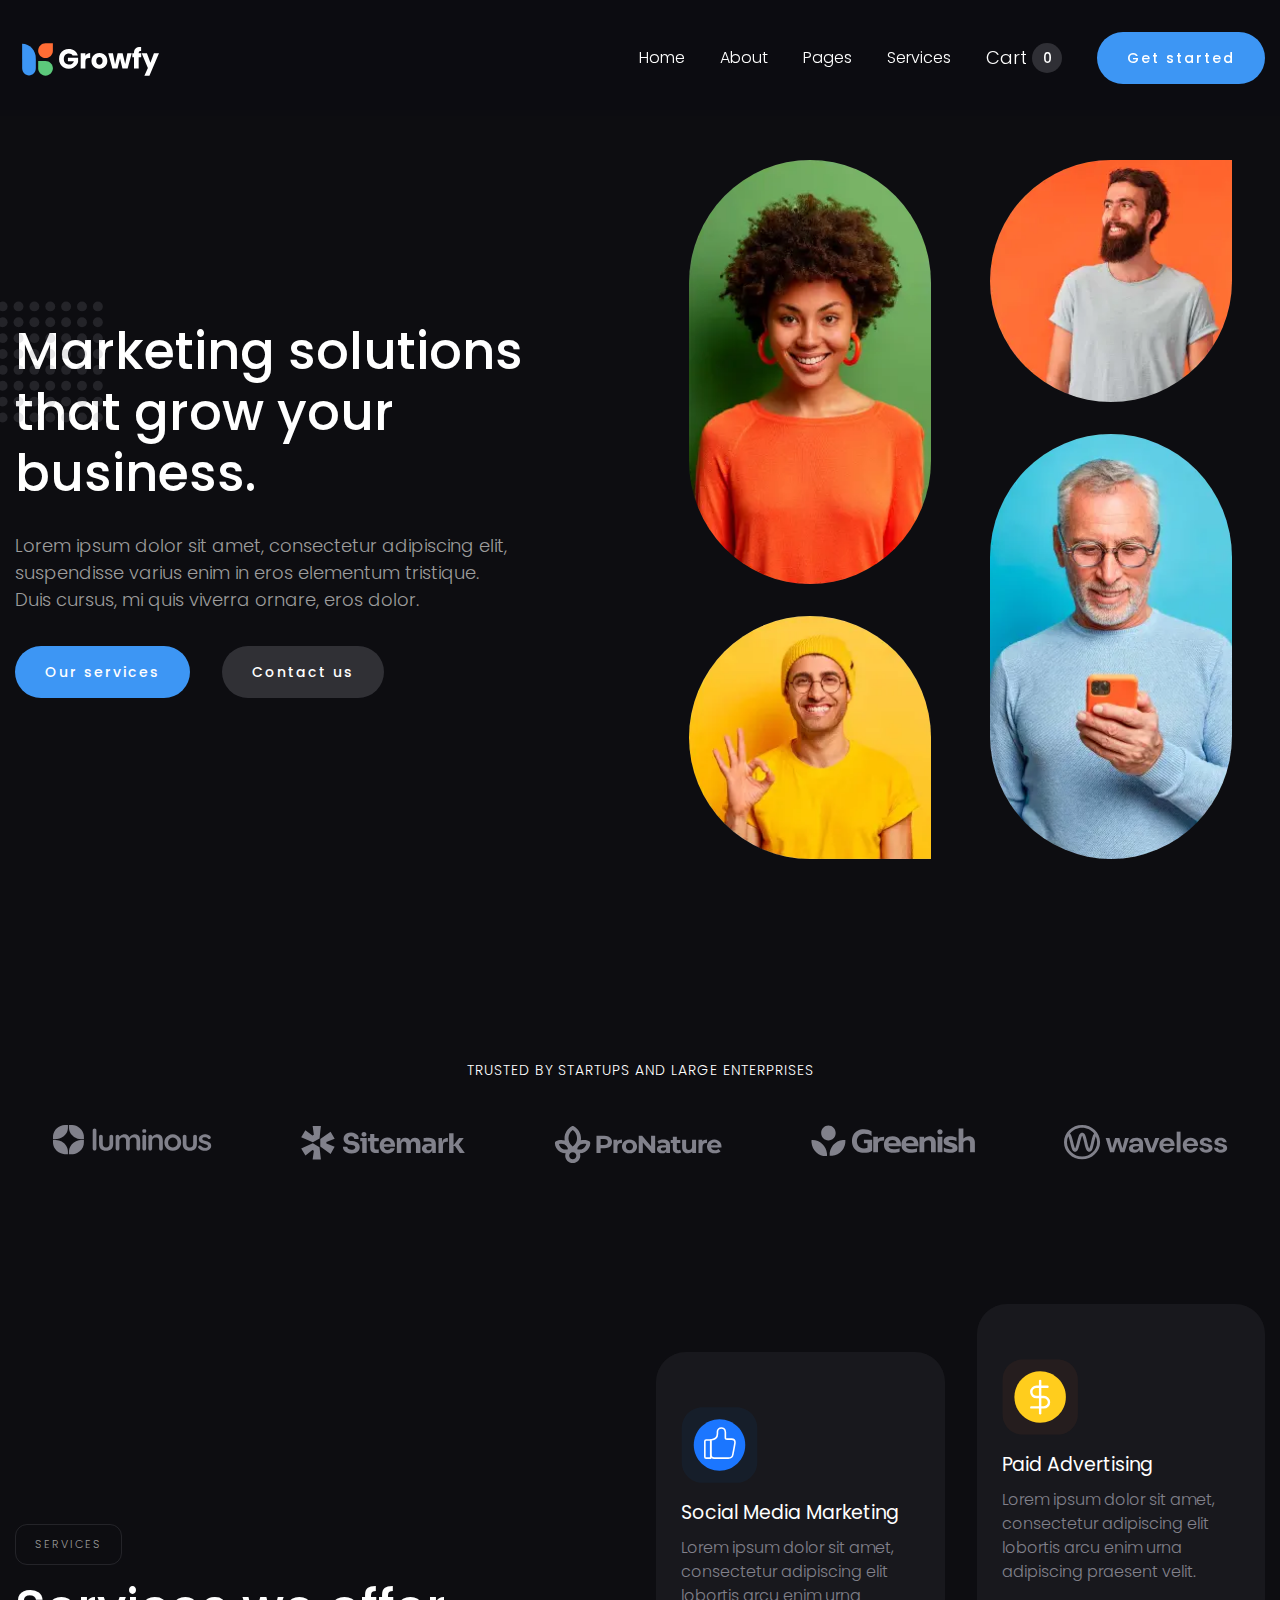
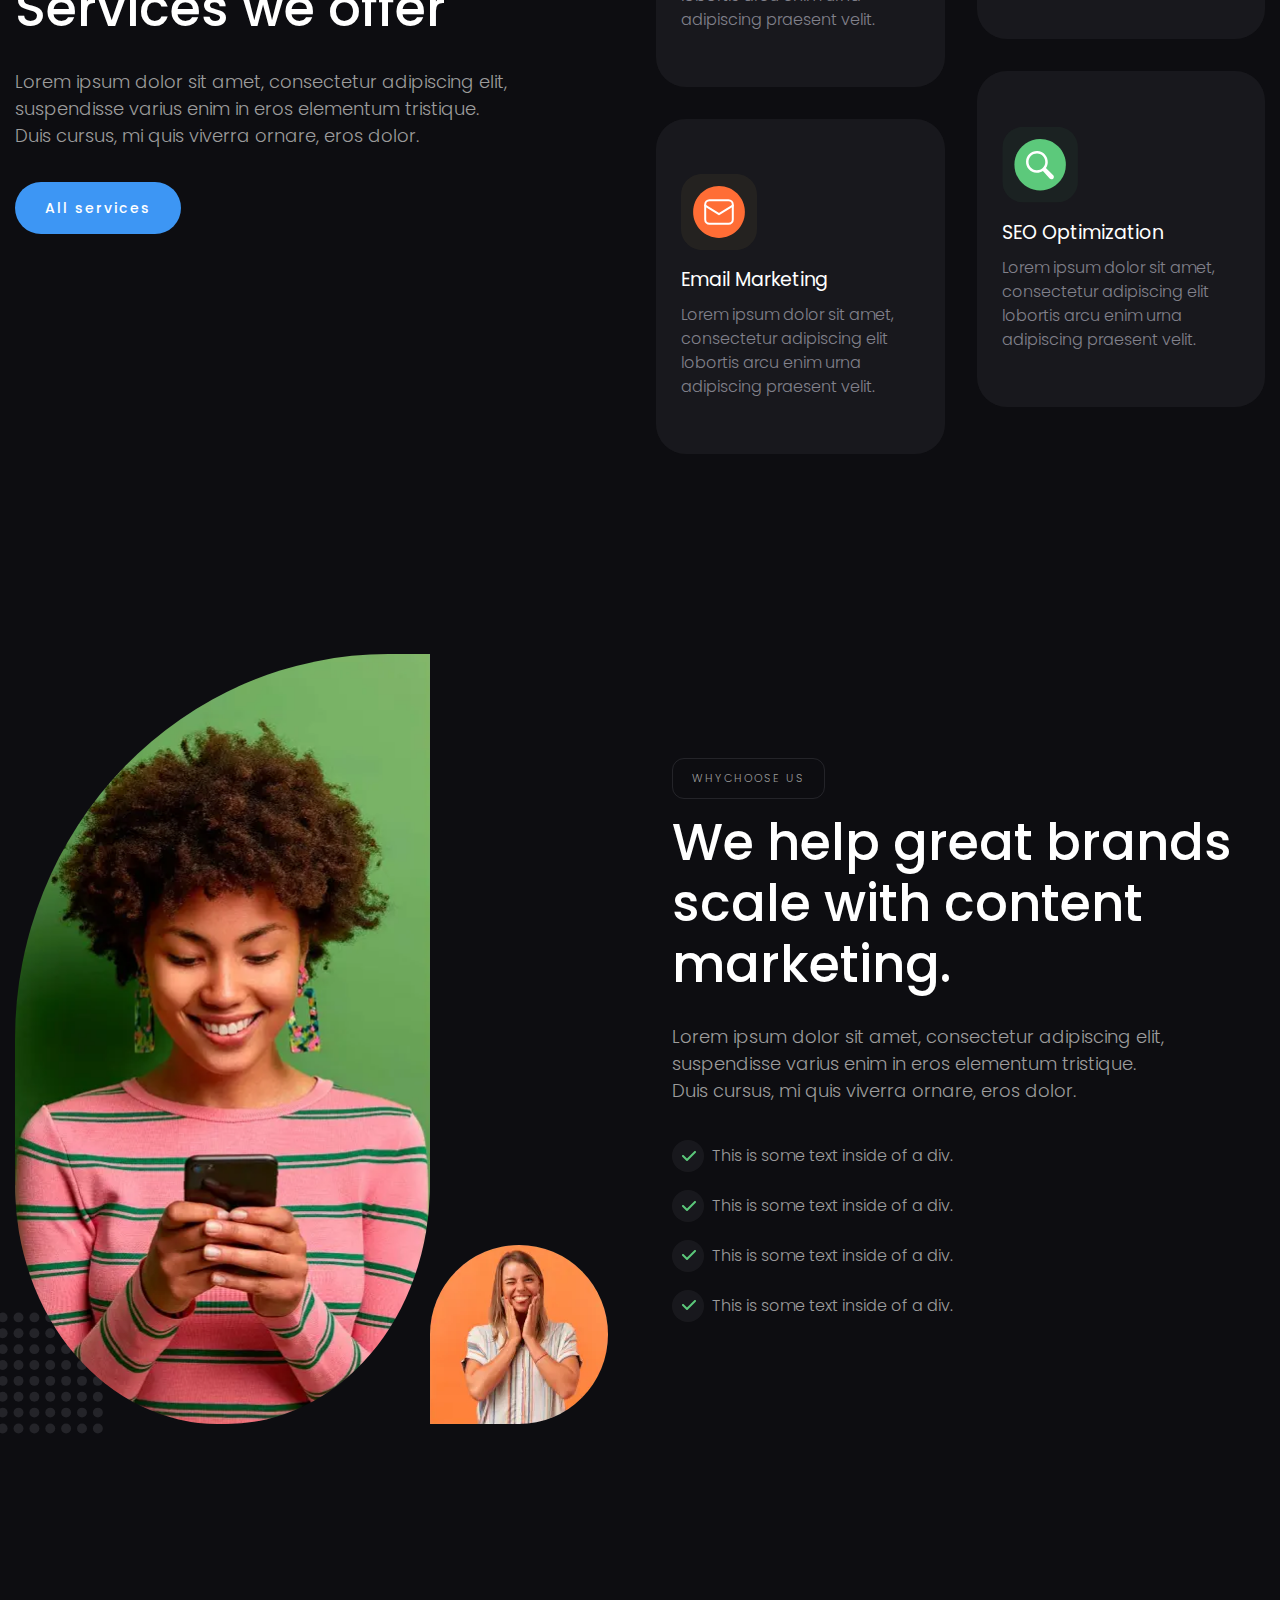
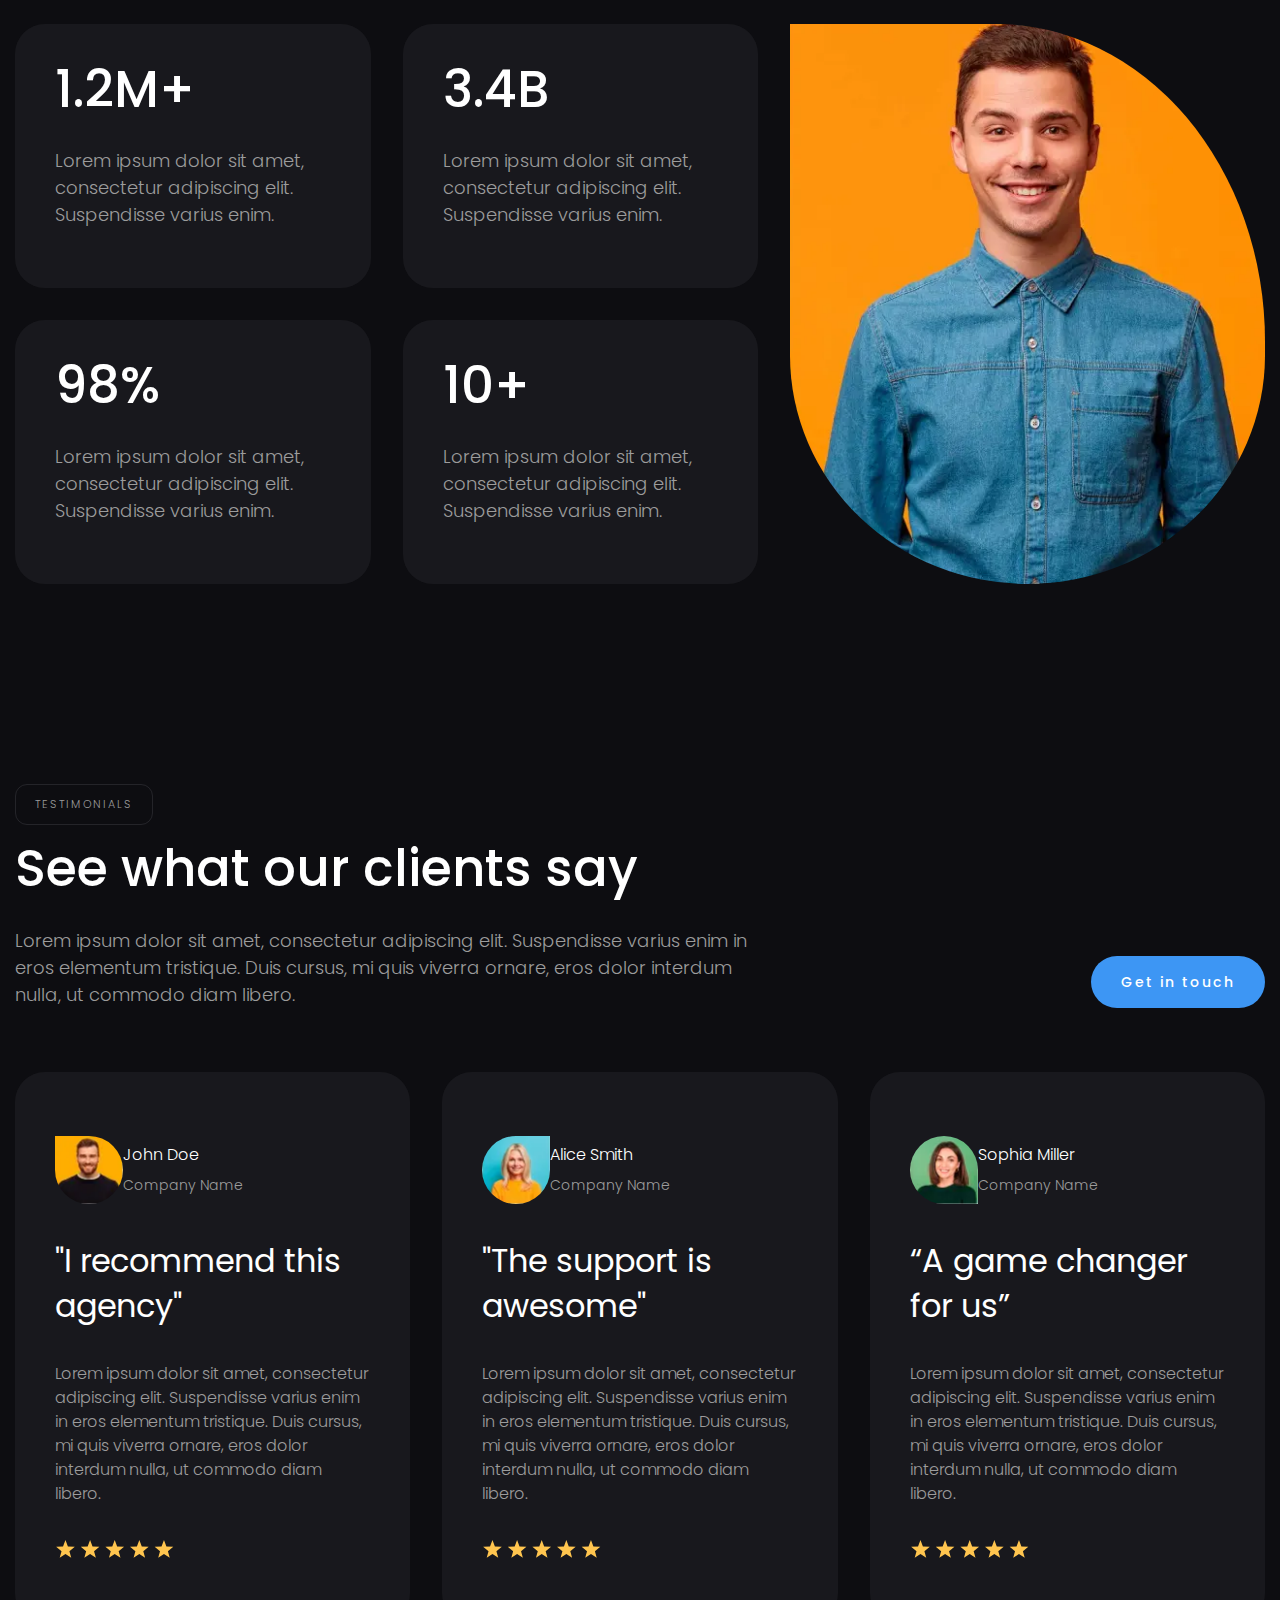
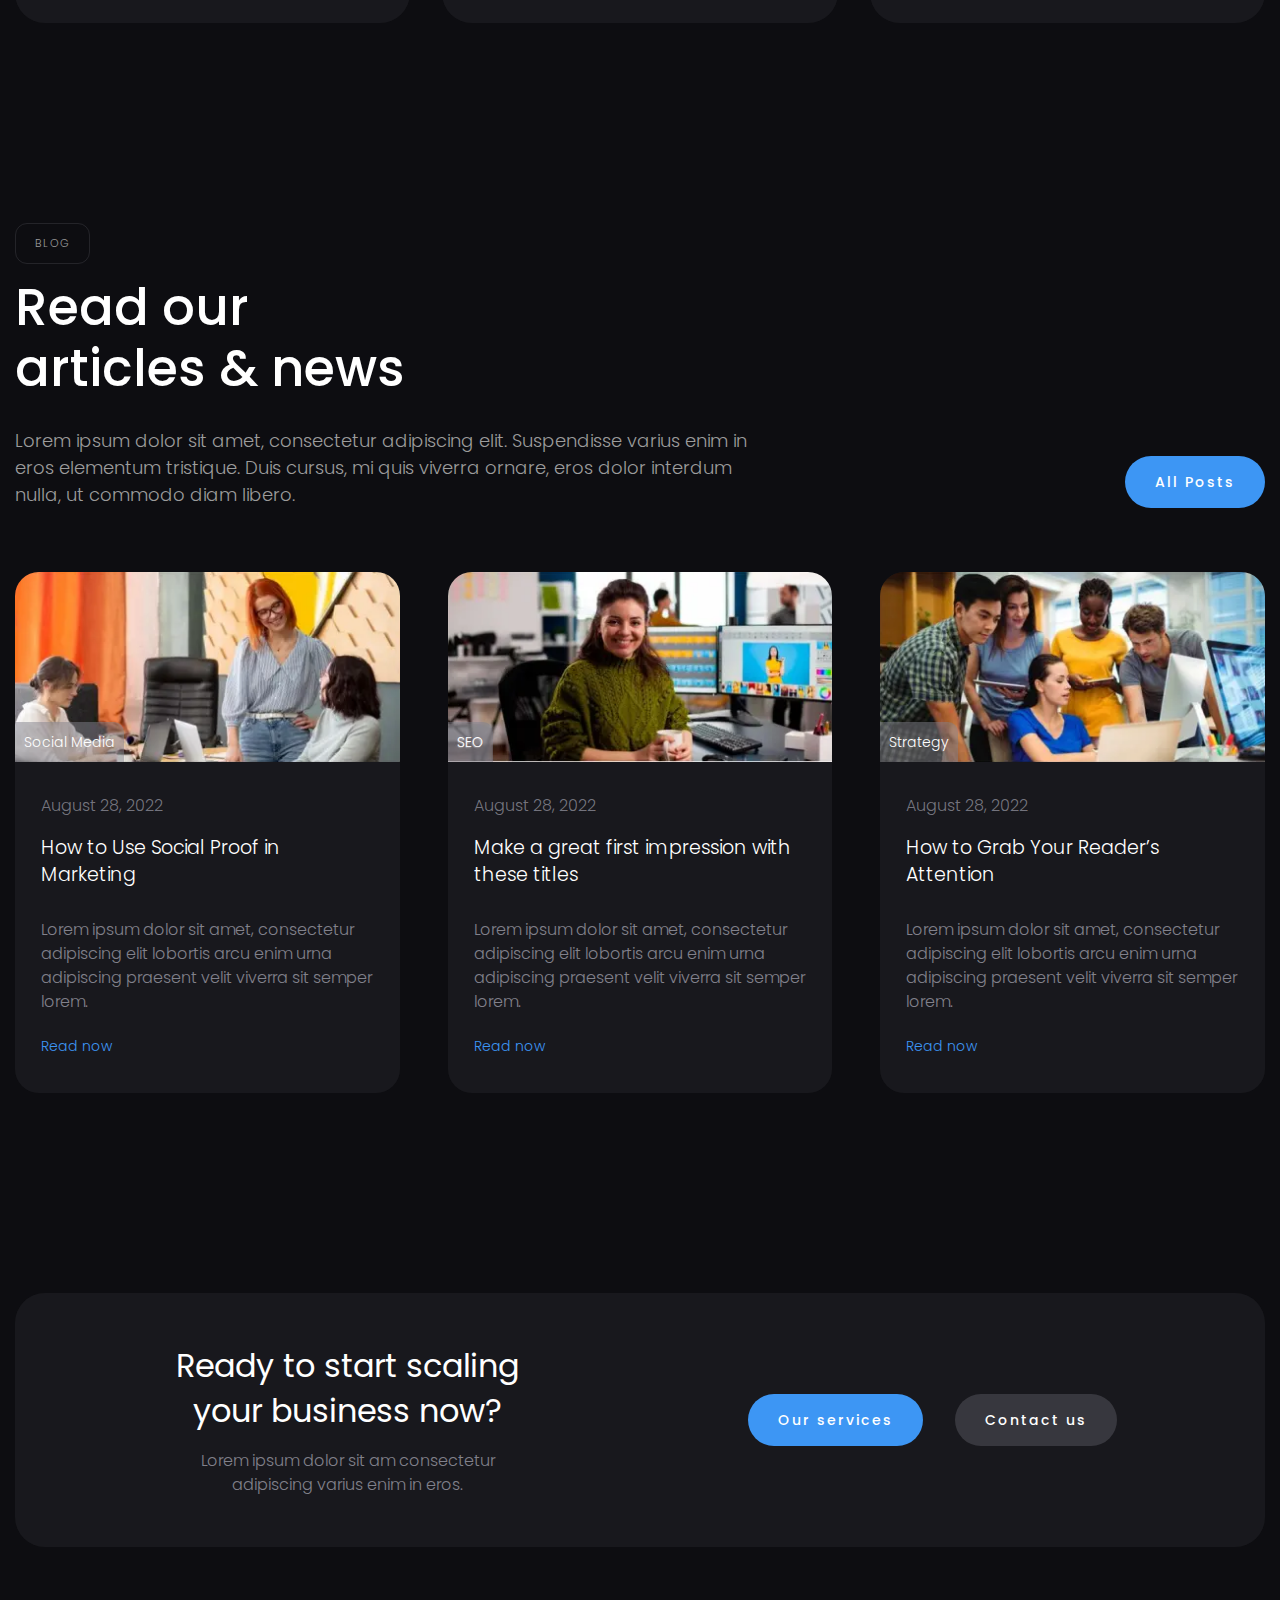
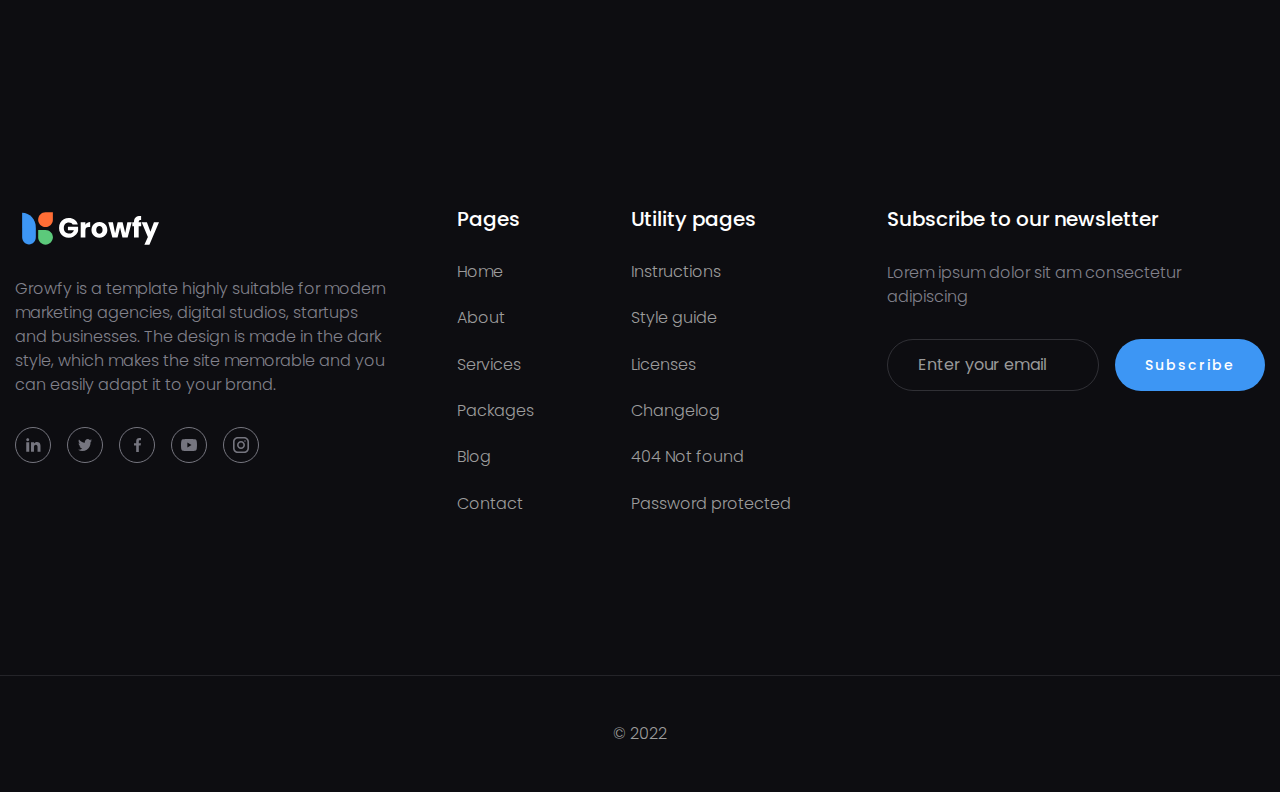
<file: index.html>
<!DOCTYPE html>
<html lang="en">

<head>
	<title>Growfy</title>
	<meta charset="UTF-8">
	<meta name="format-detection" content="telephone=no">
	<link rel="stylesheet" href="css/style.css">
	<link rel="shortcut icon" href="favicon.ico">
	<!-- <meta name="robots" content="noindex, nofollow"> -->
	<meta name="viewport" content="width=device-width, initial-scale=1.0">
	<link href="https://fonts.googleapis.com/css?family=Poppins:300,regular,500&display=swap&_v=20231119221211" rel="stylesheet">
</head>

<body>
	<div class="wrapper">
		<header class="header">
			<div class="header__container">
				<a href="" class="header__logo">
					<img src="img/logo-growfy.svg" alt="logo">
				</a>
				<nav class="header__menu menu">
					<input type="checkbox" id="menu__toggle">
					<label class="menu-icon icon-menu" for="menu__toggle">
						<span></span>
					</label>
					<div class="menu__body">
						<ul class="menu__list">
							<li class="menu__item"><a href="" class="menu__link">Home</a></li>
							<li class="menu__item"><a href="" class="menu__link">About</a></li>
							<li class="menu__item"><a href="" class="menu__link">Pages</a></li>
							<li class="menu__item"><a href="" class="menu__link">Services</a></li>
						</ul>
					</div>
				</nav>
				<a href="" class="header__cart cart-header">
					<span class="cart-header__text">Cart</span>
					<span class="cart-header__quantity">0</span>
				</a>
				<a href="" class="header__button button">Get started</a>
			</div>
		</header>
		<main class="page">
			<section class="page__main main">
				<div class="main__container">
					<div class="main__content">
						<div class="main__header header-main">
							<h1 class="header-main__title">Marketing solutions that grow your business.</h1>
							<div class="header-main__text">
								<p>Lorem ipsum dolor sit amet, consectetur adipiscing elit, suspendisse varius enim in eros elementum tristique. Duis cursus, mi quis viverra ornare, eros dolor.</p>
							</div>
							<div class="header-main__actions">
								<a href="" class="header-main__button button">Our services</a>
								<a href="" class="header-main__button button button_dark">Contact us</a>
							</div>
						</div>
					</div>
					<div class="main__images images-main">
						<div class="images-main__column">
							<div class="images-main__item images-main__item_1">
								<picture>
									<source srcset="img/main/01.webp" type="image/webp"><img src="img/main/01.jpg" alt="Image">
								</picture>
							</div>
							<div class="images-main__item images-main__item_2">
								<picture>
									<source srcset="img/main/02.webp" type="image/webp"><img src="img/main/02.jpg" alt="Image">
								</picture>
							</div>
						</div>
						<div class="images-main__column">
							<div class="images-main__item images-main__item_3">
								<picture>
									<source srcset="img/main/03.webp" type="image/webp"><img src="img/main/03.jpg" alt="Image">
								</picture>
							</div>
							<div class="images-main__item images-main__item_4">
								<picture>
									<source srcset="img/main/04.webp" type="image/webp"><img src="img/main/04.jpg" alt="Image">
								</picture>
							</div>
						</div>
					</div>
				</div>
			</section>
			<section class="page__clients clients">
				<div class="clients__container">
					<h2 class="clients__title">TRUSTED BY startups and large enterprises</h2>
					<div class="clients__items">
						<div class="clients__item">
							<img src="img/clients/01.svg" alt="clients">
						</div>
						<div class="clients__item">
							<img src="img/clients/02.svg" alt="clients">
						</div>
						<div class="clients__item">
							<img src="img/clients/03.svg" alt="clients">
						</div>
						<div class="clients__item">
							<img src="img/clients/04.svg" alt="clients">
						</div>
						<div class="clients__item">
							<img src="img/clients/05.svg" alt="clients">
						</div>
					</div>
				</div>
			</section>
			<section class="page__services services">
				<div class="services__container">
					<div class="services__content">
						<div class="services__header header-main">
							<a href="" class="header-main__label">services</a>
							<h2 class="header-main__title">Services we offer</h2>
							<div class="header-main__text">
								<p>Lorem ipsum dolor sit amet, consectetur adipiscing elit, suspendisse varius enim in eros elementum tristique. Duis cursus, mi quis viverra ornare, eros dolor.</p>
							</div>
							<div class="header-main__actions">
								<a href="" class="header-main__button button">All services</a>
							</div>
						</div>
					</div>
					<div class="services__items">
						<div class="services__column">
							<article class="services__item item-service">
								<div class="item-service__icon">
									<img src="img/services/01.svg" alt="service">
								</div>
								<h4 class="item-service__title">Social Media Marketing</h4>
								<div class="item-service__text text">Lorem ipsum dolor sit amet, consectetur adipiscing elit lobortis arcu enim urna adipiscing praesent velit.</div>
							</article>
							<article class="services__item item-service">
								<div class="item-service__icon">
									<img src="img/services/02.svg" alt="service">
								</div>
								<h4 class="item-service__title">Email Marketing</h4>
								<div class="item-service__text text">Lorem ipsum dolor sit amet, consectetur adipiscing elit lobortis arcu enim urna adipiscing praesent velit.</div>
							</article>
						</div>
						<div class="services__column">
							<article class="services__item item-service">
								<div class="item-service__icon">
									<img src="img/services/03.svg" alt="service">
								</div>
								<h4 class="item-service__title">Paid Advertising</h4>
								<div class="item-service__text text">Lorem ipsum dolor sit amet, consectetur adipiscing elit lobortis arcu enim urna adipiscing praesent velit.</div>
							</article>
							<article class="services__item item-service">
								<div class="item-service__icon">
									<img src="img/services/04.svg" alt="service">
								</div>
								<h4 class="item-service__title">SEO Optimization</h4>
								<div class="item-service__text text">Lorem ipsum dolor sit amet, consectetur adipiscing elit lobortis arcu enim urna adipiscing praesent velit.</div>
							</article>
						</div>
					</div>
				</div>
			</section>
			<section class="page__why why">
				<div class="why__container">
					<div class="why__images images-why">
						<div class="images-why__item images-why__item_1">
							<picture>
								<source srcset="img/why/01.webp" type="image/webp"><img src="img/why/01.jpg" alt="why">
							</picture>
						</div>
						<div class="images-why__item images-why__item_2">
							<picture>
								<source srcset="img/why/02.webp" type="image/webp"><img src="img/why/02.jpg" alt="why">
							</picture>
						</div>
					</div>
					<div class="why__content">
						<div class="why__header header-main">
							<a href="" class="header-main__label">whychoose us</a>
							<h2 class="header-main__title">We help great brands scale with content marketing.</h2>
							<div class="header-main__text">
								<p>Lorem ipsum dolor sit amet, consectetur adipiscing elit, suspendisse varius enim in eros elementum tristique. Duis cursus, mi quis viverra ornare, eros dolor.</p>
							</div>
							<ul class="header-main__list">
								<li>This is some text inside of a div.</li>
								<li>This is some text inside of a div.</li>
								<li>This is some text inside of a div.</li>
								<li>This is some text inside of a div.</li>
							</ul>
						</div>
					</div>
				</div>
			</section>
			<div class="page__advantages advantages">
				<div class="advantages__container">
					<div class="advantages__items">
						<article class="advantages__item">
							<h4 class="advantages__value">1.2M+</h4>
							<div class="advantages__text">Lorem ipsum dolor sit amet, consectetur adipiscing elit. Suspendisse varius enim.</div>
						</article>
						<article class="advantages__item">
							<h4 class="advantages__value">3.4B</h4>
							<div class="advantages__text">Lorem ipsum dolor sit amet, consectetur adipiscing elit. Suspendisse varius enim.</div>
						</article>
						<article class="advantages__item">
							<h4 class="advantages__value">98%</h4>
							<div class="advantages__text">Lorem ipsum dolor sit amet, consectetur adipiscing elit. Suspendisse varius enim.</div>
						</article>
						<article class="advantages__item">
							<h4 class="advantages__value">10+</h4>
							<div class="advantages__text">Lorem ipsum dolor sit amet, consectetur adipiscing elit. Suspendisse varius enim.</div>
						</article>
					</div>
					<div class="advantages__image">
						<picture>
							<source srcset="img/advantages/01.webp" type="image/webp"><img src="img/advantages/01.jpg" alt="advantages">
						</picture>
					</div>
				</div>
			</div>
			<section class="page__testimonial testimonials">
				<div class="testimonials__container">
					<div class="testimonials__header header-main">
						<a href="" class="header-main__label">testimonials</a>
						<h2 class="header-main__title">See what our clients say</h2>
						<div class="header-main__body">
							<div class="header-main__text">
								<p>Lorem ipsum dolor sit amet, consectetur adipiscing elit. Suspendisse varius enim in eros elementum tristique. Duis cursus, mi quis viverra ornare, eros dolor interdum nulla, ut commodo diam libero.</p>
							</div>
							<div class="header-main__actions">
								<a href="" class="header-main__button button">Get in touch</a>
							</div>
						</div>
					</div>
					<div class="testimonials__items">
						<article class="testimonials__item item-testimonial">
							<div class="item-testimonial__user user-testimonial">
								<div class="user-testimonial__avatar user-testimonial__avatar_1">
									<picture>
										<source srcset="img/testimonial/avatars/01.webp" type="image/webp"><img src="img/testimonial/avatars/01.jpg" alt="avatars">
									</picture>
								</div>
								<div class="user-testimonial__body">
									<div class="user-testimonial__title">John Doe</div>
									<div class="user-testimonial__company">Company Name</div>
								</div>
							</div>
							<h4 class="item-testimonial__title">"I recommend this agency"</h4>
							<div class="item-testimonial__text">
								<p>Lorem ipsum dolor sit amet, consectetur adipiscing elit. Suspendisse varius enim in eros elementum tristique. Duis cursus, mi quis viverra ornare, eros dolor interdum nulla, ut commodo diam libero.</p>
							</div>
							<div class="item-testimonial__rating">
								<img src="img/testimonial/rating.svg" alt="rating">
							</div>
						</article>
						<article class="testimonials__item item-testimonial">
							<div class="item-testimonial__user user-testimonial">
								<div class="user-testimonial__avatar user-testimonial__avatar_2">
									<picture>
										<source srcset="img/testimonial/avatars/02.webp" type="image/webp"><img src="img/testimonial/avatars/02.jpg" alt="avatars">
									</picture>
								</div>
								<div class="user-testimonial__body">
									<div class="user-testimonial__title">Alice Smith</div>
									<div class="user-testimonial__company">Company Name</div>
								</div>
							</div>
							<h4 class="item-testimonial__title">"The support is awesome"</h4>
							<div class="item-testimonial__text">
								<p>Lorem ipsum dolor sit amet, consectetur adipiscing elit. Suspendisse varius enim in eros elementum tristique. Duis cursus, mi quis viverra ornare, eros dolor interdum nulla, ut commodo diam libero.</p>
							</div>
							<div class="item-testimonial__rating">
								<img src="img/testimonial/rating.svg" alt="rating">
							</div>
						</article>
						<article class="testimonials__item item-testimonial">
							<div class="item-testimonial__user user-testimonial">
								<div class="user-testimonial__avatar user-testimonial__avatar_3">
									<picture>
										<source srcset="img/testimonial/avatars/03.webp" type="image/webp"><img src="img/testimonial/avatars/03.jpg" alt="avatars">
									</picture>
								</div>
								<div class="user-testimonial__body">
									<div class="user-testimonial__title">Sophia Miller</div>
									<div class="user-testimonial__company">Company Name</div>
								</div>
							</div>
							<h4 class="item-testimonial__title">“A game changer for us”</h4>
							<div class="item-testimonial__text">
								<p>Lorem ipsum dolor sit amet, consectetur adipiscing elit. Suspendisse varius enim in eros elementum tristique. Duis cursus, mi quis viverra ornare, eros dolor interdum nulla, ut commodo diam libero.</p>
							</div>
							<div class="item-testimonial__rating">
								<img src="img/testimonial/rating.svg" alt="rating">
							</div>
						</article>
					</div>
				</div>
			</section>
			<section class="page__blog blog">
				<div class="blog__container">
					<div class="blog__header header-main">
						<a href="" class="header-main__label">Blog</a>
						<h2 class="header-main__title">Read our <br> articles & news</h2>
						<div class="header-main__body">
							<div class="header-main__text">
								<p>Lorem ipsum dolor sit amet, consectetur adipiscing elit. Suspendisse varius enim in eros elementum tristique. Duis cursus, mi quis viverra ornare, eros dolor interdum nulla, ut commodo diam libero.</p>
							</div>
							<div class="header-main__actions">
								<a href="" class="header-main__button button">All Posts</a>
							</div>
						</div>
					</div>
					<div class="blog__items">
						<article class="blog__item item-blog">
							<div class="item-blog__header">

								<a href="" class="item-blog__image">
									<picture>
										<source srcset="img/blog/01.webp" type="image/webp"><img src="img/blog/01.jpg" alt="image">
									</picture>
								</a>
								<a href="" class="item-blog__category">Social Media</a>
							</div>
							<div class="item-blog__body">
								<div class="item-blog__date">August 28, 2022</div>
								<h4 class="item-blog__title">
									<a href="" class="item-blog__link-title">How to Use Social Proof in Marketing</a>
								</h4>
								<div class="item-blog__text text">
									<p>Lorem ipsum dolor sit amet, consectetur adipiscing elit lobortis arcu enim urna adipiscing praesent velit viverra sit semper lorem.</p>
								</div>
								<a href="" class="item-blog__link">Read now</a>
							</div>
						</article>
						<article class="blog__item item-blog">
							<div class="item-blog__header">
								<a href="" class="item-blog__image">
									<picture>
										<source srcset="img/blog/02.webp" type="image/webp"><img src="img/blog/02.jpg" alt="image">
									</picture>
								</a>
								<a href="" class="item-blog__category">SEO</a>
							</div>
							<div class="item-blog__body">
								<div class="item-blog__date">August 28, 2022</div>
								<h4 class="item-blog__title">
									<a href="" class="item-blog__link-title">Make a great first impression with these titles</a>
								</h4>
								<div class="item-blog__text text">
									<p>Lorem ipsum dolor sit amet, consectetur adipiscing elit lobortis arcu enim urna adipiscing praesent velit viverra sit semper lorem.</p>
								</div>
								<a href="#" class="item-blog__link">Read now</a>
							</div>
						</article>
						<article class="blog__item item-blog">
							<div class="item-blog__header">

								<a href="" class="item-blog__image">
									<picture>
										<source srcset="img/blog/03.webp" type="image/webp"><img src="img/blog/03.jpg" alt="image">
									</picture>
								</a>
								<a href="" class="item-blog__category">Strategy</a>
							</div>
							<div class="item-blog__body">
								<div class="item-blog__date">August 28, 2022</div>
								<h4 class="item-blog__title">
									<a href="" class="item-blog__link-title">How to Grab Your Reader’s Attention</a>
								</h4>
								<div class="item-blog__text text">
									<p>Lorem ipsum dolor sit amet, consectetur adipiscing elit lobortis arcu enim urna adipiscing praesent velit viverra sit semper lorem.</p>
								</div>
								<a href="" class="item-blog__link">Read now</a>
							</div>
						</article>
					</div>
				</div>
			</section>
			<section class="page__start start">
				<div class="start__container">
					<div class="start__body">
						<div class="start__column">
							<h2 class="start__title">Ready to start scaling <br> your business now?</h2>
							<div class="start__text text">
								<p>Lorem ipsum dolor sit am consectetur adipiscing varius enim in eros.</p>
							</div>
						</div>
						<div class="start__column">
							<div class="start__actions">
								<a href="" class="start__button button">Our services</a>
								<a href="" class="start__button button button_dark">Contact us</a>
							</div>
						</div>
					</div>
				</div>
			</section>
		</main>
	</div>
	<footer class="footer">
		<div class="footer__main main-footer">
			<div class="main-footer__container">
				<div class="main-footer__column">
					<a href="" class="main-footer__logo">
						<img src="img/logo-growfy.svg" alt="">
					</a>
					<div class="main-footer__text text">
						<p>Growfy is a template highly suitable for modern marketing agencies, digital studios, startups and businesses. The design is made in the dark style, which makes the site memorable and you can easily adapt it to your brand.</p>
					</div>
					<div class="footer__social social">
						<a href="" class="social__link">
							<img src="img/social/01.svg" alt="social">
						</a>
						<a href="" class="social__link">
							<img src="img/social/02.svg" alt="social">
						</a>
						<a href="" class="social__link">
							<img src="img/social/03.svg" alt="social">
						</a>
						<a href="" class="social__link">
							<img src="img/social/04.svg" alt="social">
						</a>
						<a href="" class="social__link">
							<img src="img/social/05.svg" alt="social">
						</a>
					</div>
				</div>
				<div class="main-footer__column">
					<div class="main-footer__label">Pages</div>
					<nav class="main-footer__menu menu-footer">
						<ul class="menu-footer__list">
							<li class="menu-footer__item">
								<a href="" class="menu-footer__link">Home</a>
							</li>
							<li class="menu-footer__item">
								<a href="" class="menu-footer__link">About</a>
							</li>
							<li class="menu-footer__item">
								<a href="" class="menu-footer__link">Services</a>
							</li>
							<li class="menu-footer__item">
								<a href="" class="menu-footer__link">Packages</a>
							</li>
							<li class="menu-footer__item">
								<a href="" class="menu-footer__link">Blog</a>
							</li>
							<li class="menu-footer__item">
								<a href="" class="menu-footer__link">Contact</a>
							</li>
						</ul>
					</nav>
				</div>
				<div class="main-footer__column">
					<div class="main-footer__label">Utility pages</div>
					<nav class="main-footer__menu menu-footer">
						<ul class="menu-footer__list">
							<li class="menu-footer__item">
								<a href="" class="menu-footer__link">Instructions</a>
							</li>
							<li class="menu-footer__item">
								<a href="" class="menu-footer__link">Style guide</a>
							</li>
							<li class="menu-footer__item">
								<a href="" class="menu-footer__link">Licenses</a>
							</li>
							<li class="menu-footer__item">
								<a href="" class="menu-footer__link">Changelog</a>
							</li>
							<li class="menu-footer__item">
								<a href="" class="menu-footer__link">404 Not found</a>
							</li>
							<li class="menu-footer__item">
								<a href="" class="menu-footer__link">Password protected</a>
							</li>
						</ul>
					</nav>
				</div>
				<div class="main-footer__column">
					<div class="main-footer__label">Subscribe to our newsletter</div>
					<div class="footer__text text">
						<p>Lorem ipsum dolor sit am consectetur adipiscing</p>
					</div>
					<form class="subscribe">
						<input type="email" placeholder="Enter your email" required class="subscribe__input"><button type="submit" class="subscribe__button button">Subscribe</button>
					</form>
				</div>
			</div>
		</div>
		<div class="footer__bottom bottom-footer">
			<div class="bottom-footer__container">
				<div class="bottom-footer__copyright">© 2022</div>
			</div>
		</div>
	</footer>
</body>

</html>
</file>
<file: css/style.css>
@charset "UTF-8";

* {
  padding: 0px;
  margin: 0px;
  border: 0px;
}

*,
*:before,
*:after {
  -webkit-box-sizing: border-box;
          box-sizing: border-box;
}

html,
body {
  height: 100%;
  min-width: 320px;
}

body {
  color: #9c9c9c;
  line-height: 1;
  font-family: "Poppins";
  font-size: 1rem;
  -ms-text-size-adjust: 100%;
  -moz-text-size-adjust: 100%;
  -webkit-text-size-adjust: 100%;
  -webkit-font-smoothing: antialiased;
  -moz-osx-font-smoothing: grayscale;
}

input,
button,
textarea {
  font-family: "Poppins";
  font-size: inherit;
}

input,
textarea {
  color: inherit;
  background-color: inherit;
}

button {
  cursor: pointer;
  color: inherit;
  background-color: transparent;
}

a {
  color: inherit;
  text-decoration: none;
}

ul li {
  list-style: none;
}

img {
  vertical-align: top;
}

h1,
h2,
h3,
h4,
h5,
h6 {
  font-weight: inherit;
  font-size: inherit;
}

body {
  font-weight: 300;
  background-color: #0d0d11;
}

.lock body {
  overflow: hidden;
  -ms-touch-action: none;
      touch-action: none;
  -ms-scroll-chaining: none;
      overscroll-behavior: none;
}

.wrapper {
  min-height: 100%;
  display: -webkit-box;
  display: -ms-flexbox;
  display: flex;
  -webkit-box-orient: vertical;
  -webkit-box-direction: normal;
      -ms-flex-direction: column;
          flex-direction: column;
  overflow: hidden;
  position: sticky;
}

@supports (overflow: clip) {
  .wrapper {
    overflow: clip;
  }
}

.wrapper > * {
  min-width: 0;
}



[class*=__container] {
  max-width: 81.875rem;
  margin: 0 auto;
  padding: 0 0.9375rem;
}

[class*=-ibg] {
  position: relative;
}

[class*=-ibg] img {
  position: absolute;
  width: 100%;
  height: 100%;
  top: 0;
  left: 0;
  -o-object-fit: cover;
     object-fit: cover;
}

[class*=-ibg_contain] img {
  -o-object-fit: contain;
     object-fit: contain;
}

.header-main__label {
  display: inline-block;
  border: 0.0625rem solid rgba(129, 129, 139, 0.2);
  border-radius: 0.75rem;
  font-size: 0.6875rem;
  line-height: 1.5454545455;
  letter-spacing: 0.125rem;
  text-transform: uppercase;
  padding: 0.6875rem 1.1875rem;
  -webkit-transition: border 0.3s ease 0s;
  -o-transition: border 0.3s ease 0s;
  transition: border 0.3s ease 0s;
}

.header-main__label:not(:last-child) {
  margin-bottom: 1.1875em;
}

.header-main__title {
  font-weight: 500;
  font-size: 3.1875rem;
  line-height: 1.2;
  color: #fff;
}

.header-main__title:not(:last-child) {
  margin-bottom: 1.75rem;
}

.header-main__text {
  font-size: 1.125rem;
  line-height: 1.5;
}

.header-main__text:not(:last-child) {
  margin-bottom: 2.0625rem;
}

.header-main__body {
  display: -webkit-box;
  display: -ms-flexbox;
  display: flex;
  -webkit-box-pack: justify;
      -ms-flex-pack: justify;
          justify-content: space-between;
  gap: 1.25rem;
}

.header-main__body .header-main__title {
  max-width: none;
}

.header-main__body .header-main__text {
  margin: 0;
  max-width: 46.25rem;
}

.header-main__body .header-main__actions {
  -ms-flex-item-align: end;
      align-self: flex-end;
  -webkit-box-flex: 0;
      -ms-flex: 0 0 auto;
          flex: 0 0 auto;
}

.header-main__actions {
  display: -webkit-box;
  display: -ms-flexbox;
  display: flex;
  -webkit-column-gap: 2rem;
     -moz-column-gap: 2rem;
          column-gap: 2rem;
  row-gap: 0.9375rem;
}

.header-main__button {
  -ms-flex-item-align: end;
      align-self: flex-end;
}

.header-main__list li {
  position: relative;
  min-height: 2rem;
  padding-left: 2.5rem;
  padding-top: 0.25rem;
  line-height: 1.8571428571;
}

.header-main__list li:not(:last-child) {
  margin-bottom: 16px;
}

.header-main__list li::before {
  content: "";
  position: absolute;
  left: 0;
  top: 0.1875rem;
  width: 2rem;
  height: 2rem;
  border-radius: 50%;
  background: rgba(129, 129, 139, 0.1) url("../img/why/03.svg") center no-repeat;
}

.button {
  display: inline-block;
  text-align: center;
  padding: 1rem 1.875rem;
  background-color: #3d96f4;
  border-radius: 3.125rem;
  color: #fff;
  letter-spacing: 0.125rem;
  font-size: 0.875rem;
  font-weight: 500;
  -webkit-transition: background-color 0.3s ease 0s;
  -o-transition: background-color 0.3s ease 0s;
  transition: background-color 0.3s ease 0s;
  line-height: 1.4285714286;
}

.button_dark {
  background-color: rgba(129, 129, 139, 0.3);
}

.text {
  color: #81818b;
  line-height: 1.5;
}

.header {
  position: fixed;
  width: 100%;
  top: 0;
  left: 0;
  z-index: 50;
  background-color: rgba(13, 13, 17, 0.7);
}

.header__container {
  display: -webkit-box;
  display: -ms-flexbox;
  display: flex;
  -webkit-column-gap: 2.1875rem;
     -moz-column-gap: 2.1875rem;
          column-gap: 2.1875rem;
  -webkit-box-align: center;
      -ms-flex-align: center;
          align-items: center;
  min-height: 7.25rem;
  padding-top: 0.3125rem;
  padding-bottom: 0.3125rem;
}

.header__menu {
  -webkit-box-flex: 1;
      -ms-flex: 1 1 auto;
          flex: 1 1 auto;
}

.header__button {
  -webkit-box-flex: 0;
      -ms-flex: 0 0 auto;
          flex: 0 0 auto;
}

.header__logo,
.header__cart,
.header__button {
  position: relative;
  z-index: 5;
}

.menu__list {
  display: -webkit-box;
  display: -ms-flexbox;
  display: flex;
  -ms-flex-wrap: wrap;
      flex-wrap: wrap;
  -webkit-column-gap: 2.1875rem;
     -moz-column-gap: 2.1875rem;
          column-gap: 2.1875rem;
  row-gap: 0.1875rem;
  -webkit-box-pack: end;
      -ms-flex-pack: end;
          justify-content: flex-end;
}

.menu__link {
  display: block;
  font-size: 1rem;
  color: #fff;
  line-height: 1.625;
}

.menu__link:hover {
  text-decoration: underline;
}

.cart-header {
  color: #fff;
  -webkit-box-align: center;
      -ms-flex-align: center;
          align-items: center;
  display: -webkit-box;
  display: -ms-flexbox;
  display: flex;
  gap: 0.3125rem;
}

.cart-header__text {
  font-size: 1.125rem;
  line-height: 1.75;
}

.cart-header__quantity {
  background: rgba(129, 129, 139, 0.3);
  width: 1.875rem;
  height: 1.875rem;
  border-radius: 50%;
  display: -webkit-box;
  display: -ms-flexbox;
  display: flex;
  -webkit-box-pack: center;
      -ms-flex-pack: center;
          justify-content: center;
  -webkit-box-align: center;
      -ms-flex-align: center;
          align-items: center;
  font-size: 0.875rem;
  font-weight: 500;
}

.cart-header:hover .cart-header__text {
  text-decoration: underline;
}

.icon-menu {
  display: none;
}

#menu__toggle {
  position: absolute;
  width: 1px;
  height: 1px;
  margin: -1px;
  border: 0;
  padding: 0;
  outline: transparent;
  outline-offset: 0;
  white-space: nowrap;
  -webkit-clip-path: inset(100%);
          clip-path: inset(100%);
  clip: rect(0 0 0 0);
  overflow: hidden;
}

.footer__main {
  padding-top: 10rem;
  padding-bottom: 10rem;
}

.main-footer__container {
  display: -ms-grid;
  display: grid;
  gap: 4rem;
  -ms-grid-columns: minmax(auto, 23.625rem) auto auto minmax(auto, 23.625rem);
  grid-template-columns: minmax(auto, 23.625rem) auto auto minmax(auto, 23.625rem);
}

.main-footer__column {
  display: -webkit-box;
  display: -ms-flexbox;
  display: flex;
  -webkit-box-orient: vertical;
  -webkit-box-direction: normal;
      -ms-flex-direction: column;
          flex-direction: column;
  gap: 1.875rem;
}

.main-footer__label {
  font-size: 1.25rem;
  color: #fff;
  font-weight: 500;
  line-height: 1.2;
}

.social {
  display: -webkit-box;
  display: -ms-flexbox;
  display: flex;
  gap: 1rem;
}

.social__link {
  -webkit-box-flex: 0;
      -ms-flex: 0 0 2.25rem;
          flex: 0 0 2.25rem;
  height: 2.25rem;
  border: 1px solid rgba(129, 129, 139, 0.9);
  border-radius: 50%;
  display: -webkit-box;
  display: -ms-flexbox;
  display: flex;
  -webkit-box-align: center;
      -ms-flex-align: center;
          align-items: center;
  -webkit-box-pack: center;
      -ms-flex-pack: center;
          justify-content: center;
  -webkit-transition: border 0.3s ease 0s;
  -o-transition: border 0.3s ease 0s;
  transition: border 0.3s ease 0s;
}

.social__link:hover {
  border: 1px solid rgb(255, 255, 255);
}

.menu-footer__list {
  display: -ms-grid;
  display: grid;
  gap: 1.5rem;
}

.menu-footer__link {
  line-height: 1.4;
  -webkit-transition: color 0.3s ease 0s;
  -o-transition: color 0.3s ease 0s;
  transition: color 0.3s ease 0s;
}

.menu-footer__link:hover {
  color: #fff;
}

.subscribe {
  display: -webkit-box;
  display: -ms-flexbox;
  display: flex;
  gap: 1rem;
}

.subscribe__input {
  width: 100%;
  height: 3.25rem;
  border: 1px solid rgba(129, 129, 139, 0.3);
  border-radius: 3.125rem;
  padding: 0 1.875rem;
  color: #fff;
  background-color: transparent;
}

.subscribe__input::-webkit-input-placeholder {
  color: #999999;
}

.subscribe__input::-moz-placeholder {
  color: #999999;
}

.subscribe__input:-ms-input-placeholder {
  color: #999999;
}

.subscribe__input::-ms-input-placeholder {
  color: #999999;
}

.subscribe__input::placeholder {
  color: #999999;
}

.bottom-footer__container {
  border-top: 1px solid rgba(129, 129, 139, 0.2);
  padding-top: 3.125rem;
  padding-bottom: 3.125rem;
}

.bottom-footer__copyright {
  text-align: center;
}

.page {
  -webkit-box-flex: 1;
      -ms-flex: 1 1 auto;
          flex: 1 1 auto;
}

.page__start {
  margin-bottom: 6.25rem;
}

.main {
  padding-top: 10rem;
  padding-bottom: 6.25rem;
}

.main__container {
  display: -webkit-box;
  display: -ms-flexbox;
  display: flex;
  gap: 2rem;
}

.main__content {
  -webkit-box-flex: 0;
      -ms-flex: 0 1 50%;
          flex: 0 1 50%;
  -ms-flex-item-align: center;
      -ms-grid-row-align: center;
      align-self: center;
}

.main__header {
  position: relative;
}

.main__header::before {
  content: "";
  background: url("../img/main/decor.svg") 0 0/100% no-repeat;
  width: 7.625rem;
  height: 7.625rem;
  position: absolute;
  top: -1.25rem;
  left: -2.125rem;
}

.main__images {
  -webkit-box-flex: 0;
      -ms-flex: 0 1 50%;
          flex: 0 1 50%;
}

.images-main {
  display: -webkit-box;
  display: -ms-flexbox;
  display: flex;
  gap: 9.615385%;
  -webkit-box-pack: center;
      -ms-flex-pack: center;
          justify-content: center;
}

.images-main__column {
  display: -webkit-box;
  display: -ms-flexbox;
  display: flex;
  -webkit-box-orient: vertical;
  -webkit-box-direction: normal;
      -ms-flex-direction: column;
          flex-direction: column;
  gap: 2rem;
}

.images-main__item {
  border-radius: 50%/29%;
  overflow: hidden;
}

.images-main__item img {
  max-width: 100%;
  -webkit-transform: scale(1.01);
      -ms-transform: scale(1.01);
          transform: scale(1.01);
}

.images-main__item_1,
.images-main__item_4 {
  border-radius: 50%/29%;
}

.images-main__item_2 {
  border-radius: 50% 50% 0 50%;
}

.images-main__item_3 {
  border-radius: 50% 0 50% 50%;
}

.clients {
  padding-top: 6.25rem;
  padding-bottom: 4.375rem;
}

.clients__title {
  text-transform: uppercase;
  color: #fff;
  text-align: center;
  letter-spacing: 0.0625rem;
  font-size: 0.875rem;
  line-height: 1.5714285714;
  margin-bottom: 2.75rem;
}

.clients__items {
  display: -webkit-box;
  display: -ms-flexbox;
  display: flex;
  gap: 0.9375rem;
  -ms-flex-wrap: wrap;
      flex-wrap: wrap;
  -ms-flex-pack: distribute;
      justify-content: space-around;
}

.clients__item img {
  min-width: 100%;
}

.services {
  padding-top: 4.375rem;
  padding-bottom: 6.25rem;
}

.services__container {
  display: -webkit-box;
  display: -ms-flexbox;
  display: flex;
  gap: 2rem;
}

.services__content {
  -webkit-box-flex: 0;
      -ms-flex: 0 1 50%;
          flex: 0 1 50%;
  -ms-flex-item-align: center;
      -ms-grid-row-align: center;
      align-self: center;
}

.services__items {
  -webkit-box-flex: 0;
      -ms-flex: 0 1 50%;
          flex: 0 1 50%;
  display: -webkit-box;
  display: -ms-flexbox;
  display: flex;
  gap: 2rem;
  -webkit-box-pack: center;
      -ms-flex-pack: center;
          justify-content: center;
}

.services__column:first-child {
  padding-top: 3rem;
}

.services__item:not(:last-child) {
  margin-bottom: 2rem;
}

.item-service {
  background: rgba(129, 129, 139, 0.1);
  display: block;
  border-radius: 1.875rem;
  padding: 3.4375rem 1.5625rem;
}

.item-service__icon:not(:last-child) {
  margin-bottom: 1rem;
}

.item-service__title {
  font-weight: 400;
  color: #fff;
  font-size: 1.1875rem;
  line-height: 1.4210526316;
}

.item-service__title:not(:last-child) {
  margin-bottom: 0.625rem;
}

.why {
  padding-top: 6.25rem;
  padding-bottom: 6.25rem;
}

.why__container {
  display: -webkit-box;
  display: -ms-flexbox;
  display: flex;
  -webkit-column-gap: 4rem;
     -moz-column-gap: 4rem;
          column-gap: 4rem;
  row-gap: 2rem;
}

.why__images {
  -webkit-box-flex: 0;
      -ms-flex: 0 1 50%;
          flex: 0 1 50%;
}

.why__content {
  -webkit-box-flex: 0;
      -ms-flex: 0 1 50%;
          flex: 0 1 50%;
  -ms-flex-item-align: center;
      -ms-grid-row-align: center;
      align-self: center;
}

.images-why {
  display: -webkit-box;
  display: -ms-flexbox;
  display: flex;
  position: relative;
  -ms-flex-item-align: end;
      align-self: flex-end;
}

.images-why::before {
  content: "";
  background: url("../img/main/decor.svg") 0 0/100% no-repeat;
  width: 7.625rem;
  height: 7.625rem;
  position: absolute;
  bottom: -0.625rem;
  left: -2.125rem;
}

.images-why__item {
  overflow: hidden;
}

.images-why__item img {
  max-width: 100%;
  -webkit-transform: scale(1.02);
      -ms-transform: scale(1.02);
          transform: scale(1.02);
}

.images-why__item_1 {
  border-radius: 90% 0 49% 49%/50% 0 31% 31%;
}

.images-why__item_2 {
  -ms-flex-item-align: end;
      align-self: flex-end;
  border-radius: 50% 50% 50% 0;
}

.advantages {
  padding-top: 100px;
  padding-bottom: 100px;
}

.advantages__container {
  display: -webkit-box;
  display: -ms-flexbox;
  display: flex;
  row-gap: 2rem;
}

.advantages__items {
  -webkit-box-flex: 1;
      -ms-flex: 1 1 auto;
          flex: 1 1 auto;
  padding-right: 2rem;
  display: -ms-grid;
  display: grid;
  gap: 2rem;
 
  grid-template-columns: repeat(2, 1fr);
 
  grid-template-rows: repeat(2, 1fr);
}

.advantages__item {
  padding: 2.5rem;
  background: rgba(129, 129, 139, 0.1);
  border-radius: 1.875rem;
}

.advantages__value {
  font-size: 3.1875rem;
  font-weight: 500;
  color: #fff;
}

.advantages__value:not(:last-child) {
  margin-bottom: 2rem;
}

.advantages__text {
  font-size: 1.125rem;
  line-height: 1.5;
}

.advantages__image {
  -ms-flex-item-align: end;
      align-self: flex-end;
  -webkit-box-flex: 0;
      -ms-flex: 0 0 38%;
          flex: 0 0 38%;
  overflow: hidden;
  border-radius: 0% 68% 60% 60%/0% 68% 49% 49%;
}

.advantages__image img {
  max-width: 100%;
  -webkit-transform: scale(1.02);
      -ms-transform: scale(1.02);
          transform: scale(1.02);
}

.testimonials {
  padding-top: 100px;
  padding-bottom: 100px;
}

.testimonials__header {
  margin-bottom: 4rem;
}

.testimonials__items {
  display: -ms-grid;
  display: grid;
 
  grid-template-columns: repeat(3, 1fr);
  gap: 2rem;
}

.item-testimonial {
  padding: 4rem 2.5rem;
  background: rgba(129, 129, 139, 0.1);
  border-radius: 1.875rem;
  display: -webkit-box;
  display: -ms-flexbox;
  display: flex;
  -webkit-box-orient: vertical;
  -webkit-box-direction: normal;
      -ms-flex-direction: column;
          flex-direction: column;
  gap: 2.125rem;
}

.item-testimonial__title {
  font-weight: 400;
  font-size: 2rem;
  line-height: 1.40625;
  color: #fff;
}

.item-testimonial__text {
  line-height: 1.5;
  -webkit-box-flex: 1;
      -ms-flex: 1 1 auto;
          flex: 1 1 auto;
}

.item-testimonial__title2 {
  font-weight: 400;
  font-size: 2rem;
  line-height: 1.40625;
  color: #fff;
  -webkit-box-flex: 1;
      -ms-flex: 1 1 auto;
          flex: 1 1 auto;
}

.item-testimonial__text2 {
  line-height: 1.5;
}

.item-testimonial__title3 {
  font-weight: 400;
  font-size: 2rem;
  line-height: 1.40625;
  color: #fff;
  -webkit-box-flex: 1;
      -ms-flex: 1 1 auto;
          flex: 1 1 auto;
}

.item-testimonial__text3 {
  line-height: 1.5;
  -webkit-box-flex: 1;
      -ms-flex: 1 1 auto;
          flex: 1 1 auto;
}

.item-testimonial__title4 {
  font-weight: 400;
  font-size: 2rem;
  line-height: 1.40625;
  color: #fff;
  -webkit-box-flex: 1;
      -ms-flex: 1 1 auto;
          flex: 1 1 auto;
}

.item-testimonial__text4 {
  line-height: 1.5;
}

.item-testimonial .item-testimonial {
  -webkit-transition: all 0.3s ease 0s;
  -o-transition: all 0.3s ease 0s;
  transition: all 0.3s ease 0s;
  position: fixed;
}

.item-testimonial .item-testimonial__text-body {
  -webkit-box-flex: 1;
      -ms-flex: 1 1 100%;
          flex: 1 1 100%;
  display: -webkit-box;
  display: -ms-flexbox;
  display: flex;
  -webkit-box-orient: vertical;
  -webkit-box-direction: normal;
      -ms-flex-direction: column;
          flex-direction: column;
}

.item-testimonial .item-testimonial__text5 {
  line-height: 1.5;
  -webkit-box-flex: 1;
      -ms-flex: 1 1 100%;
          flex: 1 1 100%;
}

.user-testimonial {
  display: -webkit-box;
  display: -ms-flexbox;
  display: flex;
  -webkit-box-align: center;
      -ms-flex-align: center;
          align-items: center;
}

.user-testimonial img {
  max-width: 100%;
  -webkit-transform: scale(1.02);
      -ms-transform: scale(1.02);
          transform: scale(1.02);
}

.user-testimonial__avatar {
  -webkit-box-flex: 0;
      -ms-flex: 0 0 4.25rem;
          flex: 0 0 4.25rem;
  overflow: hidden;
}

.user-testimonial__avatar_1 {
  border-radius: 0 50% 50% 50%;
}

.user-testimonial__avatar_2 {
  border-radius: 50% 0 50% 50%;
}

.user-testimonial__avatar_3 {
  border-radius: 50% 50% 0 50%;
}

.user-testimonial__title {
  line-height: 1.5;
  color: #fff;
}

.user-testimonial__title:not(:last-child) {
  margin-bottom: 0.4375rem;
}

.user-testimonial__company {
  font-size: 0.875rem;
  line-height: 1.6;
}

.header-main__title-sample {
  text-align: center;
  font-weight: 500;
  font-size: 2.5rem;
  line-height: 1.2;
  color: #fff;
}

.blog {
  padding-top: 100px;
  padding-bottom: 200px;
}

.blog__header {
  margin-bottom: 4rem;
}

.blog__items {
  display: -ms-grid;
  display: grid;
 
  grid-template-columns: repeat(3, 1fr);
  gap: 3rem;
}

.item-blog {
  background: rgba(129, 129, 139, 0.1);
  border-radius: 1.5rem;
  overflow: hidden;
  display: -webkit-box;
  display: -ms-flexbox;
  display: flex;
  -webkit-box-orient: vertical;
  -webkit-box-direction: normal;
      -ms-flex-direction: column;
          flex-direction: column;
}

.item-blog__header {
  position: relative;
}

.item-blog__category {
  position: absolute;
  bottom: 0;
  left: 0;
  background: rgba(129, 129, 139, 0.5);
  border-top-right-radius: 0.625rem;
  color: #ffffff;
  font-size: 0.875rem;
  line-height: 1.5714285714;
  padding: 0.5625rem;
}

.item-blog__image {
  display: block;
  position: relative;
  padding-bottom: 49.2385786802%;
}

.item-blog__image img {
  position: absolute;
  width: 100%;
  height: 100%;
  -webkit-transform: scale(1.01);
      -ms-transform: scale(1.01);
          transform: scale(1.01);
  top: 0;
  right: 0;
  -o-object-fit: cover;
     object-fit: cover;
}

.item-blog__body {
  -webkit-box-flex: 1;
      -ms-flex: 1 1 auto;
          flex: 1 1 auto;
  display: -webkit-box;
  display: -ms-flexbox;
  display: flex;
  -webkit-box-orient: vertical;
  -webkit-box-direction: normal;
      -ms-flex-direction: column;
          flex-direction: column;
  padding: 2.25rem 1.625rem;
}

.item-blog__date {
  color: rgba(129, 129, 139, 0.9);
}

.item-blog__date:not(:last-child) {
  margin-bottom: 1.25rem;
}

.item-blog__title {
  -webkit-box-flex: 1;
      -ms-flex: 1 1 auto;
          flex: 1 1 auto;
  color: #fff;
  font-size: 1.1875rem;
  line-height: 1.4210526316;
}

.item-blog__title:not(:last-child) {
  padding-bottom: 1.875rem;
}

.item-blog__title:hover {
  text-decoration: underline;
}

.item-blog__text:not(:last-child) {
  margin-bottom: 1.3125rem;
}

.item-blog__link {
  color: #3d96f4;
  font-size: 0.875rem;
  line-height: 1.5714285714;
}

.item-blog__link:hover {
  text-decoration: underline;
}

.start__body {
  display: -webkit-box;
  display: -ms-flexbox;
  display: flex;
  background: rgba(129, 129, 139, 0.1);
  border-radius: 1.875rem;
  -webkit-box-align: center;
      -ms-flex-align: center;
          align-items: center;
  padding: 3.125rem 2.5rem;
}

.start__column {
  -webkit-box-flex: 0;
      -ms-flex: 0 1 50%;
          flex: 0 1 50%;
  text-align: center;
}

.start__title {
  font-size: 2rem;
  font-weight: 400;
  line-height: 1.40625;
  color: #fff;
}

.start__title:not(:last-child) {
  margin-bottom: 1rem;
}

.start__text {
  max-width: 21.25rem;
  display: inline-block;
}

.start__actions {
  display: -webkit-box;
  display: -ms-flexbox;
  display: flex;
  -webkit-column-gap: 2rem;
     -moz-column-gap: 2rem;
          column-gap: 2rem;
  row-gap: 1.25rem;
  -webkit-box-pack: center;
      -ms-flex-pack: center;
          justify-content: center;
}

@media (min-width: 47.99875em) {
  .header-main__title {
    min-width: 32.5rem;
  }

  .header-main__text {
    max-width: 31.25rem;
  }
}

@media (max-width: 35em) {

  .header__logo {
    width: 2.5rem;
    -webkit-box-flex: 0;
        -ms-flex: 0 0 2.5rem;
            flex: 0 0 2.5rem;
    overflow: hidden;
    padding-right: 0.9375rem;
  }

  .cart-header__text {
    display: none;
  }

  .cart-header__quantity {
    width: 2.0625rem;
    height: 2.8125rem;
    padding-top: 0.1875rem;
    border-radius: 0;
    background: url("../img/cart.svg") center/auto 100% no-repeat;
  }

  .cart-header {
    padding-right: 0.9375rem;
  }
}

@media (max-width: 479.98px) {
  .subscribe {
    -webkit-box-orient: vertical;
    -webkit-box-direction: normal;
        -ms-flex-direction: column;
            flex-direction: column;
  }
}

@media (max-width: 68.75em) {
  .main-footer__container {
    gap: 2.8125rem;
    -ms-grid-columns: minmax(auto, 23.625rem) auto auto;
    grid-template-columns: minmax(auto, 23.625rem) auto auto;
  }

  .main-footer__column:nth-child(1) {
    -ms-grid-column-span: 3;
    grid-column: span 3;
  }

  .services__container {
    -webkit-box-orient: vertical;
    -webkit-box-direction: normal;
        -ms-flex-direction: column;
            flex-direction: column;
  }

  .services__header .header-main__title,
  .services__header .header-main__text {
    max-width: none;
  }

  .testimonials__items {
    -ms-grid-columns: auto;
    grid-template-columns: auto;
  }

  .blog__items {
    gap: 1.25rem;
  }

  .item-blog__body {
    padding: 1.5625rem 1rem;
  }
}

@media (max-width: 61.99875em) {
  .header-main__title {
    font-size: 2.75rem;
  }

  .button {
    padding: 0.875rem 1.25rem;
  }

  .header__container {
    -webkit-column-gap: 1.5625rem;
       -moz-column-gap: 1.5625rem;
            column-gap: 1.5625rem;
    min-height: 5.625rem;
  }

  .menu__list {
    -webkit-column-gap: 1.5625rem;
       -moz-column-gap: 1.5625rem;
            column-gap: 1.5625rem;
  }

  .footer__main {
    padding-top: 5rem;
    padding-bottom: 5rem;
  }

  .page__start {
    margin-bottom: 3.125rem;
  }

  .main {
    padding-top: 7.5rem;
    padding-bottom: 3.75rem;
  }

  .clients {
    padding-top: 3.125rem;
    padding-bottom: 3.125rem;
  }

  .clients__title {
    margin-bottom: 2.125rem;
  }

  .services {
    padding-top: 3.125rem;
    padding-bottom: 3.125rem;
  }

  .why {
    padding-top: 3.125rem;
    padding-bottom: 3.125rem;
  }

  .advantages {
    padding-top: 3.125rem;
    padding-bottom: 3.125rem;
  }

  .advantages__container {
    -webkit-box-orient: vertical;
    -webkit-box-direction: normal;
        -ms-flex-direction: column;
            flex-direction: column;
  }

  .advantages__items {
    padding-right: 0;
  }

  .advantages__image {
    -ms-flex-item-align: center;
        -ms-grid-row-align: center;
        align-self: center;
  }

  .testimonials {
    padding-top: 3.125rem;
    padding-bottom: 3.125rem;
  }

  .testimonials__header {
    margin-bottom: 2.75rem;
  }

  .blog {
    padding-top: 3.125rem;
    padding-bottom: 6.25rem;
  }

  .blog__header {
    margin-bottom: 2.75rem;
  }

  .start__body {
    -webkit-box-orient: vertical;
    -webkit-box-direction: normal;
        -ms-flex-direction: column;
            flex-direction: column;
    row-gap: 2rem;
    -webkit-box-align: stretch;
        -ms-flex-align: stretch;
            align-items: stretch;
  }
}

@media (max-width: 47.99875em) {
  .header-main__title {
    font-size: 2rem;
  }

  .header-main__title:not(:last-child) {
    margin-bottom: 0.9375rem;
  }

  .header-main__text:not(:last-child) {
    margin-bottom: 0.9375rem;
  }

  .header-main__body {
    -webkit-box-orient: vertical;
    -webkit-box-direction: normal;
        -ms-flex-direction: column;
            flex-direction: column;
    gap: 0;
  }

  .header-main__body .header-main__actions {
    -ms-flex-item-align: start;
        align-self: flex-start;
  }

  .header__container {
    -webkit-column-gap: 0.9375rem;
       -moz-column-gap: 0.9375rem;
            column-gap: 0.9375rem;
    padding-right: 3.75rem;
    min-height: 4.375rem;
  }

  .menu__list {
    row-gap: 0.625rem;
    -webkit-box-orient: vertical;
    -webkit-box-direction: normal;
        -ms-flex-direction: column;
            flex-direction: column;
    -webkit-box-pack: center;
        -ms-flex-pack: center;
            justify-content: center;
    -webkit-box-align: center;
        -ms-flex-align: center;
            align-items: center;
  }

  .menu__link {
    font-size: 2rem;
  }

  .menu__body {
    position: fixed;
    width: 100%;
    height: 100%;
    background-color: #000;
    top: 0;
    left: -100%;
    padding: 6.25rem 0.9375rem 1.875rem 0.9375rem;
    overflow: auto;
    -webkit-transition: left 0.3s ease 0s;
    -o-transition: left 0.3s ease 0s;
    transition: left 0.3s ease 0s;
  }

  .menu__body::before {
    content: "";
    width: 100%;
    position: fixed;
    top: 0;
    left: -100%;
    height: 4.375rem;
    background-color: rgb(13, 13, 17);
    z-index: 2;
    -webkit-transition: left 0.3s ease 0s;
    -o-transition: left 0.3s ease 0s;
    transition: left 0.3s ease 0s;
  }

  #menu__toggle:checked ~ .menu__body {
    left: 0;
  }

  #menu__toggle:checked ~ .menu__body::before {
    left: 0;
  }

  .icon-menu {
    display: block;
    position: absolute;
    right: 0.9375rem;
    top: 1.625rem;
    width: 1.875rem;
    height: 1.125rem;
    z-index: 5;
  }

  .icon-menu span,
  .icon-menu::before,
  .icon-menu::after {
    content: "";
    -webkit-transition: all 0.3s ease 0s;
    -o-transition: all 0.3s ease 0s;
    transition: all 0.3s ease 0s;
    right: 0;
    position: absolute;
    width: 100%;
    height: 0.125rem;
    background-color: #fff;
  }

  .icon-menu::before {
    top: 0;
  }

  .icon-menu::after {
    bottom: 0;
  }

  .icon-menu span {
    top: calc(50% - 0.0625rem);
  }

  #menu__toggle:checked + .icon-menu span {
    width: 0;
  }

  #menu__toggle:checked + .icon-menu::before {
    top: calc(50% - 0.0625rem);
    -webkit-transform: rotate(-45deg);
        -ms-transform: rotate(-45deg);
            transform: rotate(-45deg);
  }

  #menu__toggle:checked + .icon-menu::after {
    bottom: calc(50% - 0.0625rem);
    -webkit-transform: rotate(45deg);
        -ms-transform: rotate(45deg);
            transform: rotate(45deg);
  }

  .main-footer__container {
    gap: 2.1875rem;
    -ms-grid-columns: auto auto;
    grid-template-columns: auto auto;
  }

  .main-footer__column:nth-child(1) {
    -ms-grid-column-span: 2;
    grid-column: span 2;
  }

  .main-footer__column:nth-child(4) {
    -ms-grid-column-span: 2;
    grid-column: span 2;
  }

  .footer__main {
    padding-top: 2.5rem;
    padding-bottom: 2.5rem;
  }

  .bottom-footer {
    padding-top: 1.875rem;
    padding-bottom: 1.875rem;
  }

  .main {
    padding-top: 6.25rem;
    padding-bottom: 1.875rem;
  }

  .main__container {
    -webkit-box-orient: vertical;
    -webkit-box-direction: normal;
        -ms-flex-direction: column;
            flex-direction: column;
  }

  .main__content {
    -ms-flex-item-align: stretch;
        -ms-grid-row-align: stretch;
        align-self: stretch;
  }

  .clients {
    padding-top: 1.875rem;
    padding-bottom: 1.875rem;
  }

  .clients__title {
    margin-bottom: 1.5rem;
  }

  .services {
    padding-top: 1.875rem;
    padding-bottom: 1.875rem;
  }

  .why {
    padding-top: 1.875rem;
    padding-bottom: 1.875rem;
  }

  .why__container {
    -webkit-box-orient: vertical;
    -webkit-box-direction: reverse;
        -ms-flex-direction: column-reverse;
            flex-direction: column-reverse;
  }

  .advantages {
    padding-top: 1.875rem;
    padding-bottom: 1.875rem;
  }

  .testimonials {
    padding-top: 1.875rem;
    padding-bottom: 1.875rem;
  }

  .item-testimonial {
    padding: 1.875rem 0.9375rem;
  }

  .blog {
    padding-top: 1.875rem;
    padding-bottom: 3.125rem;
  }

  .blog__header {
    margin-bottom: 1.5625rem;
  }

  .blog__items {
    -ms-grid-columns: auto;
    grid-template-columns: auto;
  }

  .start__title {
    font-size: 1.5rem;
  }
}

@media (max-width: 47.99875em) and (any-hover: none) {
  .icon-menu {
    cursor: default;
  }
}

@media (max-width: 40.625em) {
  .advantages__items {
    -ms-grid-columns: auto;
    grid-template-columns: auto;
  }
}

@media (max-width: 38.75em) {
  .services__items {
    -webkit-box-orient: vertical;
    -webkit-box-direction: normal;
        -ms-flex-direction: column;
            flex-direction: column;
  }
}

@media (max-width: 29.99875em) {
  .header-main__actions {
    -webkit-box-orient: vertical;
    -webkit-box-direction: normal;
        -ms-flex-direction: column;
            flex-direction: column;
  }

  .start__actions {
    -webkit-box-orient: vertical;
    -webkit-box-direction: normal;
        -ms-flex-direction: column;
            flex-direction: column;
  }
}

@media (any-hover: hover) {
  .header-main__label:hover {
    border: 0.0625rem solid rgba(129, 129, 139, 0.4);
  }

  .button:hover {
    background-color: #68a9f0;
  }

  .button_dark:hover {
    background-color: rgba(129, 129, 139, 0.4);
  }
}
@media (max-width: 35em) {
	.header__container {
	  -webkit-column-gap: 0;
		  -moz-column-gap: 0;
				 column-gap: 0;
	}
}
</file>
